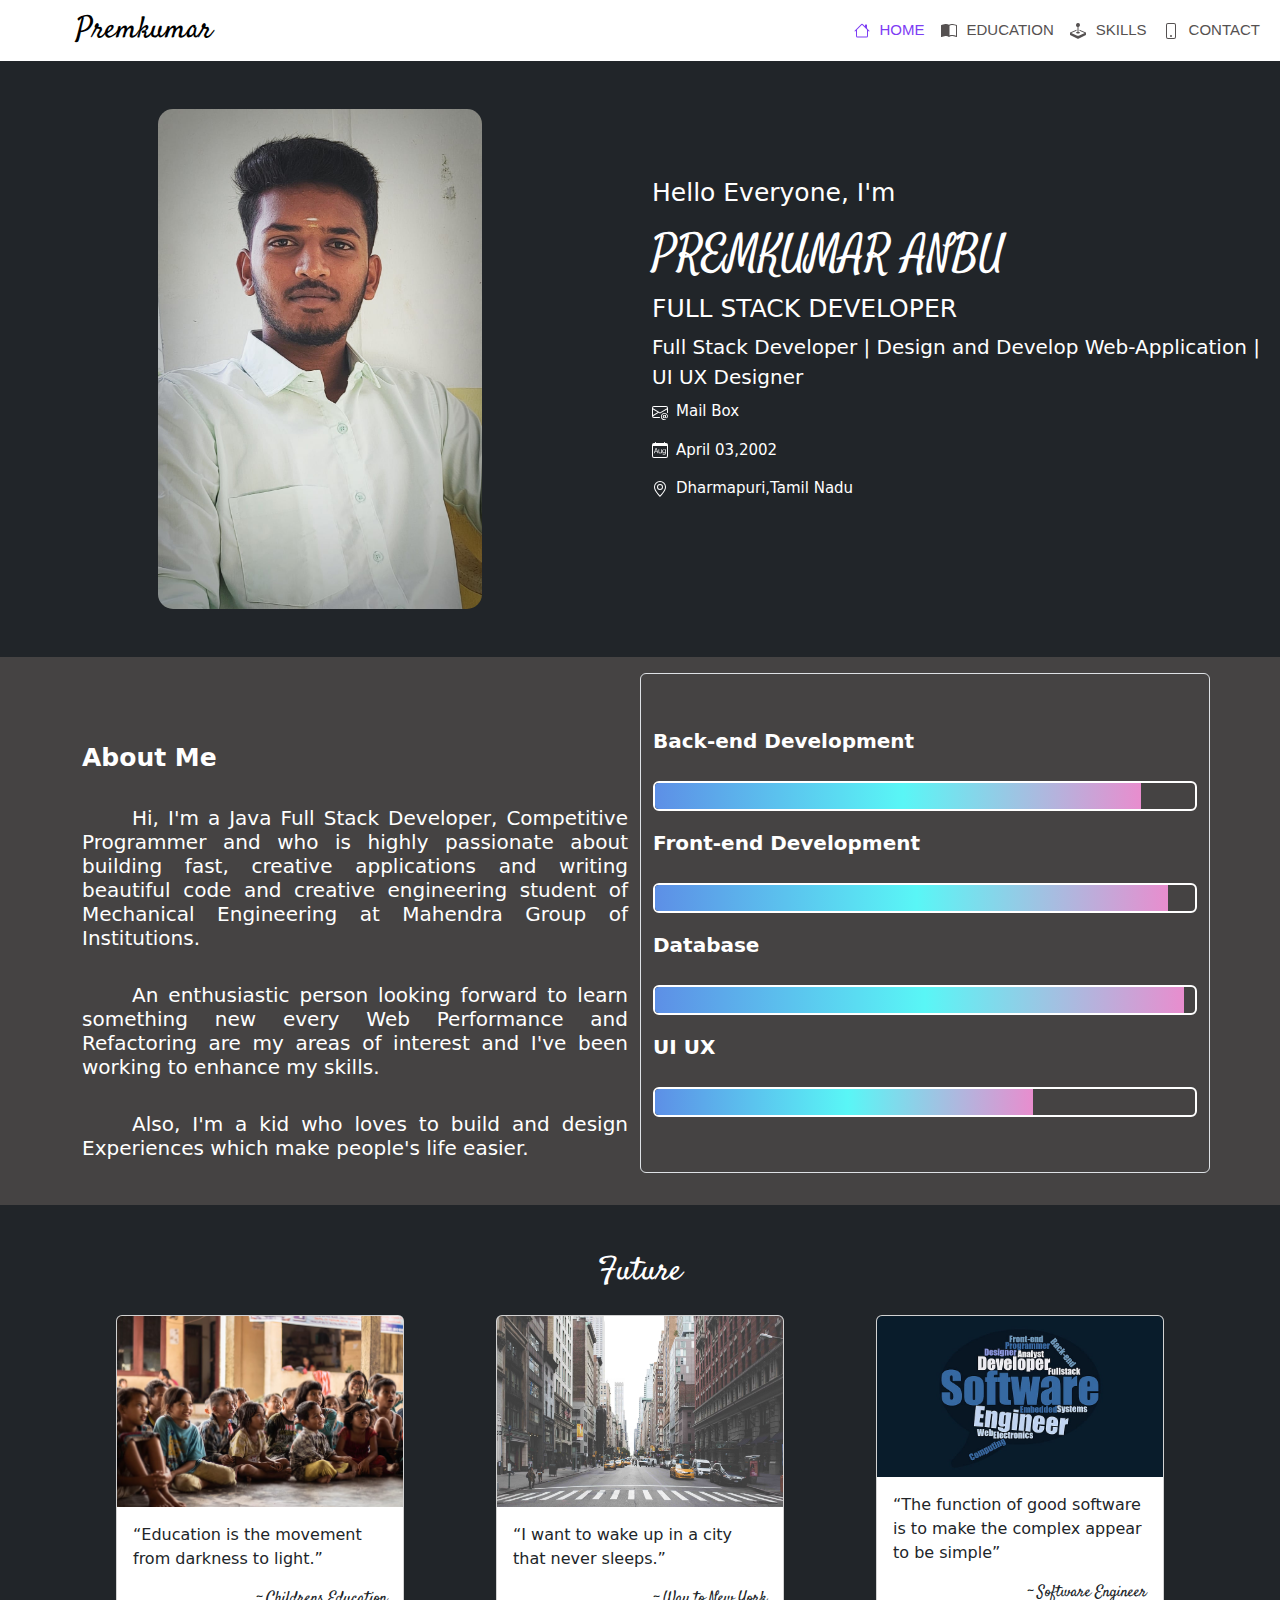
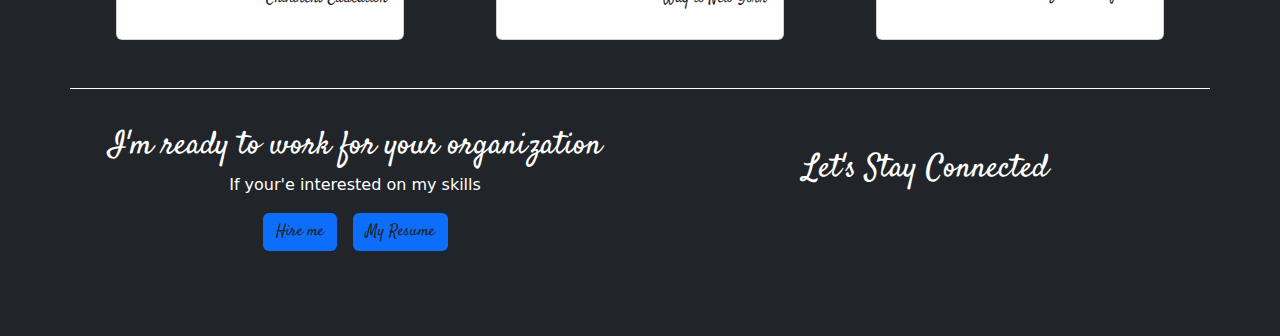
<file: index.html>
<!DOCTYPE html>
<html lang="en">

<head>
    <meta charset="UTF-8">
    <meta name="viewport" content="width=device-width, initial-scale=1.0">
    <title>PREM HOME</title>

    <!-- BOOTSTRAP CSS -->
    <link rel="stylesheet" href="./CSS/bootstrap.min.css">

    <!-- CUSTOM CSS FILE -->
    <link rel="stylesheet" href="./CSS/main.css">
    <!-- FONT AWESOME CDN -->
    <link rel="stylesheet" href="https://cdnjs.cloudflare.com/ajax/libs/font-awesome/6.4.2/css/all.min.css" integrity="sha512-z3gLpd7yknf1YoNbCzqRKc4qyor8gaKU1qmn+CShxbuBusANI9QpRohGBreCFkKxLhei6S9CQXFEbbKuqLg0DA==" crossorigin="anonymous" referrerpolicy="no-referrer"
    />
</head>

<body class="bg-dark">
    <header class="header">
        <div class="main-menu">
            <nav class="navbar navbar-expand-lg">
                <div class="container-fluid">
                    <a class="navbar-brand" href="#" id="logo-name">Premkumar</a>
                    <button class="navbar-toggler collapsed d-flex d-lg-none flex-column justify-content-around" type="button" data-bs-toggle="collapse" data-bs-target="#navbarNav" aria-controls="navbarNav" aria-expanded="false" aria-label="Toggle navigation">
                <span class="toggler-icon top-bar"></span>
                <span class="toggler-icon middle-bar"></span>
                <span class="toggler-icon bottom-bar"></span>
              </button>
                    <div class="collapse navbar-collapse" id="navbarNav">
                        <ul class="navbar-nav">
                            <li class="nav-item" id="nav-active">
                                <a class="nav-link" href="#"><svg xmlns="http://www.w3.org/2000/svg" width="16" height="17" fill="currentColor" class="bi bi-house" viewBox="0 0 16 16">
                                    <path d="M8.707 1.5a1 1 0 0 0-1.414 0L.646 8.146a.5.5 0 0 0 .708.708L2 8.207V13.5A1.5 1.5 0 0 0 3.5 15h9a1.5 1.5 0 0 0 1.5-1.5V8.207l.646.647a.5.5 0 0 0 .708-.708L13 5.793V2.5a.5.5 0 0 0-.5-.5h-1a.5.5 0 0 0-.5.5v1.293L8.707 1.5ZM13 7.207V13.5a.5.5 0 0 1-.5.5h-9a.5.5 0 0 1-.5-.5V7.207l5-5 5 5Z"/>
                                  </svg> HOME</a>
                            </li>

                            <li class="nav-item ">
                                <a class="nav-link " href="./education.html"><svg xmlns="http://www.w3.org/2000/svg" width="16" height="16" fill="currentColor" class="bi bi-book-half" viewBox="0 0 16 16">
                                    <path d="M8.5 2.687c.654-.689 1.782-.886 3.112-.752 1.234.124 2.503.523 3.388.893v9.923c-.918-.35-2.107-.692-3.287-.81-1.094-.111-2.278-.039-3.213.492V2.687zM8 1.783C7.015.936 5.587.81 4.287.94c-1.514.153-3.042.672-3.994 1.105A.5.5 0 0 0 0 2.5v11a.5.5 0 0 0 .707.455c.882-.4 2.303-.881 3.68-1.02 1.409-.142 2.59.087 3.223.877a.5.5 0 0 0 .78 0c.633-.79 1.814-1.019 3.222-.877 1.378.139 2.8.62 3.681 1.02A.5.5 0 0 0 16 13.5v-11a.5.5 0 0 0-.293-.455c-.952-.433-2.48-.952-3.994-1.105C10.413.809 8.985.936 8 1.783z"/>
                                  </svg>EDUCATION</a>
                            </li>
                            <li class="nav-item ">
                                <a class="nav-link " href="./project.html"><svg xmlns="http://www.w3.org/2000/svg" width="16" height="16" fill="currentColor" class="bi bi-joystick" viewBox="0 0 16 16">
                                    <path d="M10 2a2 2 0 0 1-1.5 1.937v5.087c.863.083 1.5.377 1.5.726 0 .414-.895.75-2 .75s-2-.336-2-.75c0-.35.637-.643 1.5-.726V3.937A2 2 0 1 1 10 2z"/>
                                    <path d="M0 9.665v1.717a1 1 0 0 0 .553.894l6.553 3.277a2 2 0 0 0 1.788 0l6.553-3.277a1 1 0 0 0 .553-.894V9.665c0-.1-.06-.19-.152-.23L9.5 6.715v.993l5.227 2.178a.125.125 0 0 1 .001.23l-5.94 2.546a2 2 0 0 1-1.576 0l-5.94-2.546a.125.125 0 0 1 .001-.23L6.5 7.708l-.013-.988L.152 9.435a.25.25 0 0 0-.152.23z"/>
                                  </svg>SKILLS</a>
                            </li>
                            <li class="nav-item ">
                                <a class="nav-link " href="./contact.html"><svg xmlns="http://www.w3.org/2000/svg" width="16" height="16" fill="currentColor" class="bi bi-phone" viewBox="0 0 16 16">
                                    <path d="M11 1a1 1 0 0 1 1 1v12a1 1 0 0 1-1 1H5a1 1 0 0 1-1-1V2a1 1 0 0 1 1-1h6zM5 0a2 2 0 0 0-2 2v12a2 2 0 0 0 2 2h6a2 2 0 0 0 2-2V2a2 2 0 0 0-2-2H5z"/>
                                    <path d="M8 14a1 1 0 1 0 0-2 1 1 0 0 0 0 2z"/>
                                  </svg>CONTACT</a>
                            </li>
                        </ul>
                    </div>
                </div>
            </nav>
        </div>
    </header>
    <!-- ================HEADER AREA ENDS ====================== -->

    <!-- ================MAIN AREA STARTS ====================== -->

    <div class="container-fluid  text-center my-5">
        <div class="row">
            <div class="col col-lg-6 col-md-6 col-sm-12 col-12">
                <article id="main-col-1">
                    <aside id="main-col-id-1"><img src="./IMAGES/premkumar photo.jpg" alt="" class="img-fluid" style="height: 500px;"></aside>
                </article>
            </div>
            <div class="col col-lg-6 col-md-6 col-sm-12 col-12 text-white" id="main-content-area">
                <article id="main-col-2" class="d-flex flex-column my-5">
                    <h1 id="main-2-h1">Hello Everyone, I'm</h1>
                    <h2 id="main-2-h2" class="my-4">PREMKUMAR ANBU</h2>
                    <h1>FULL STACK DEVELOPER</h1>
                    <h2>Full Stack Developer | Design and Develop Web-Application | <br>UI UX Designer</h2>
                    <a href="mailto:premkumaranbua@gmail.com">
                        <p class="d-flex gap-2 text-white"><svg xmlns="http://www.w3.org/2000/svg" width="16" height="16" fill="currentColor" class="bi bi-envelope-at" viewBox="0 0 16 16">
                                <path d="M2 2a2 2 0 0 0-2 2v8.01A2 2 0 0 0 2 14h5.5a.5.5 0 0 0 0-1H2a1 1 0 0 1-.966-.741l5.64-3.471L8 9.583l7-4.2V8.5a.5.5 0 0 0 1 0V4a2 2 0 0 0-2-2H2Zm3.708 6.208L1 11.105V5.383l4.708 2.825ZM1 4.217V4a1 1 0 0 1 1-1h12a1 1 0 0 1 1 1v.217l-7 4.2-7-4.2Z"/>
                                <path d="M14.247 14.269c1.01 0 1.587-.857 1.587-2.025v-.21C15.834 10.43 14.64 9 12.52 9h-.035C10.42 9 9 10.36 9 12.432v.214C9 14.82 10.438 16 12.358 16h.044c.594 0 1.018-.074 1.237-.175v-.73c-.245.11-.673.18-1.18.18h-.044c-1.334 0-2.571-.788-2.571-2.655v-.157c0-1.657 1.058-2.724 2.64-2.724h.04c1.535 0 2.484 1.05 2.484 2.326v.118c0 .975-.324 1.39-.639 1.39-.232 0-.41-.148-.41-.42v-2.19h-.906v.569h-.03c-.084-.298-.368-.63-.954-.63-.778 0-1.259.555-1.259 1.4v.528c0 .892.49 1.434 1.26 1.434.471 0 .896-.227 1.014-.643h.043c.118.42.617.648 1.12.648Zm-2.453-1.588v-.227c0-.546.227-.791.573-.791.297 0 .572.192.572.708v.367c0 .573-.253.744-.564.744-.354 0-.581-.215-.581-.8Z"/>
                              </svg>Mail Box</p>
                    </a>
                    <a href="https://calendar.google.com/calendar/u/0/r/day/2001/8/13">
                        <p class="d-flex gap-2 text-white"><svg xmlns="http://www.w3.org/2000/svg" width="16" height="16" fill="currentColor" class="bi bi-calendar-month" viewBox="0 0 16 16">
                                <path d="M2.56 11.332 3.1 9.73h1.984l.54 1.602h.718L4.444 6h-.696L1.85 11.332h.71zm1.544-4.527L4.9 9.18H3.284l.8-2.375h.02zm5.746.422h-.676V9.77c0 .652-.414 1.023-1.004 1.023-.539 0-.98-.246-.98-1.012V7.227h-.676v2.746c0 .941.606 1.425 1.453 1.425.656 0 1.043-.28 1.188-.605h.027v.539h.668V7.227zm2.258 5.046c-.563 0-.91-.304-.985-.636h-.687c.094.683.625 1.199 1.668 1.199.93 0 1.746-.527 1.746-1.578V7.227h-.649v.578h-.019c-.191-.348-.637-.64-1.195-.64-.965 0-1.64.679-1.64 1.886v.34c0 1.23.683 1.902 1.64 1.902.558 0 1.008-.293 1.172-.648h.02v.605c0 .645-.423 1.023-1.071 1.023zm.008-4.53c.648 0 1.062.527 1.062 1.359v.253c0 .848-.39 1.364-1.062 1.364-.692 0-1.098-.512-1.098-1.364v-.253c0-.868.406-1.36 1.098-1.36z"/>
                                <path d="M3.5 0a.5.5 0 0 1 .5.5V1h8V.5a.5.5 0 0 1 1 0V1h1a2 2 0 0 1 2 2v11a2 2 0 0 1-2 2H2a2 2 0 0 1-2-2V3a2 2 0 0 1 2-2h1V.5a.5.5 0 0 1 .5-.5zM1 4v10a1 1 0 0 0 1 1h12a1 1 0 0 0 1-1V4H1z"/>
                              </svg>April 03,2002</p>
                    </a>
                    <a href="https://goo.gl/maps/e4ewimur9RHMT8Gq7">
                        <p class="d-flex gap-2 text-white"><svg xmlns="http://www.w3.org/2000/svg" width="16" height="16" fill="currentColor" class="bi bi-geo-alt" viewBox="0 0 16 16">
                                <path d="M12.166 8.94c-.524 1.062-1.234 2.12-1.96 3.07A31.493 31.493 0 0 1 8 14.58a31.481 31.481 0 0 1-2.206-2.57c-.726-.95-1.436-2.008-1.96-3.07C3.304 7.867 3 6.862 3 6a5 5 0 0 1 10 0c0 .862-.305 1.867-.834 2.94zM8 16s6-5.686 6-10A6 6 0 0 0 2 6c0 4.314 6 10 6 10z"/>
                                <path d="M8 8a2 2 0 1 1 0-4 2 2 0 0 1 0 4zm0 1a3 3 0 1 0 0-6 3 3 0 0 0 0 6z"/>
                              </svg>Dharmapuri,Tamil Nadu</p>
                    </a>
                    <div class="social-icons-main">
                        <a href="https://github.com/PremAnbu"><i class="fa-brands fa-github fa-2xl"></i></a>
                        <a href="https://www.linkedin.com/in/premkumar-anbu-234aa6235"><i class="fa-brands fa-linkedin fa-2xl"></i></a>
                        <a href="https://x.com/PremkumarAsp?t=5rUK52GHJFo3C4DAOW1ALA&s=09"><i class="fa-brands fa-x-twitter fa-2xl"></i></a>
                    </div>
                </article>
            </div>
        </div>
    </div>
    <!-- ================MAIN AREA ENDS ====================== -->

    <!-- ================ABOUT AREA ENDS ====================== -->
    <section class="about" id="about">
        <div class="container">
            <div class="row">
                <div class="col-lg-6 col-md-12 mt-5" id="aboutme">
                    <h1>About Me</h1>
                    <h1> Hi, I'm a Java Full Stack Developer, Competitive Programmer and who is highly passionate about building fast, creative applications and writing beautiful code and creative engineering student of Mechanical Engineering at Mahendra Group
                        of Institutions.</h1>
                    <h1>An enthusiastic person looking forward to learn something new every Web Performance and Refactoring are my areas of interest and I've been working to enhance my skills. </h1>

                    <h1> Also, I'm a kid who loves to build and design Experiences which make people's life easier.</h1>
                </div>
                <div class="col-lg-6 col-md-12 border rounded my-3" id="aboutskills">
                    <h1 class="d-flex gap-3 align-items-center">Back-end Development <i class="fa-solid fa-backward fa-2xl" style="color: #ffffff;"></i></h1>
                    <div class="progress" role="progressbar" aria-label="Danger example" aria-valuenow="100" aria-valuemin="0" aria-valuemax="100">
                        <div class="progress-bar" style="width: 90%">
                        </div>
                    </div>
                    <h1 class="d-flex gap-3 align-items-center">Front-end Development<i class="fa-solid fa-forward fa-2xl" style="color: #ffffff;"></i></h1>
                    <div class="progress" role="progressbar" aria-label="Basic example" aria-valuenow="100" aria-valuemin="0" aria-valuemax="100">
                        <div class="progress-bar" style="width: 95%"></div>
                    </div>
                    <h1 class="d-flex gap-3 align-items-center">Database<i class="fa-solid fa-database fa-2xl" style="color: #ffffff;"></i></h1>
                    <div class="progress" role="progressbar" aria-label="Basic example" aria-valuenow="100" aria-valuemin="0" aria-valuemax="100">
                        <div class="progress-bar" style="width: 98%"></div>
                    </div>

                    <h1 class="d-flex gap-3 align-items-center">UI UX<i class="fa-solid fa-laptop fa-2xl" style="color: #ffffff;"></i></h1>
                    <div class="progress" role="progressbar" aria-label="Basic example" aria-valuenow="100" aria-valuemin="0" aria-valuemax="100">
                        <div class="progress-bar" style="width: 70%"></div>
                    </div>
                </div>
    </section>
    <!-- ================ABOUT AREA ENDS ====================== -->

    <!-- ================FUTURE AREA ENDS ====================== -->

    <section class="future" id="future">
        <div class="container my-5" id="future-container">
            <h2 class="text-white text-center">Future </h2>
            <div class="row">
                <div class="col">
                    <div class="card mt-3" style="width: 18rem;" id="index-card">
                        <img src="./IMAGES/CHILD-EDUCATION" class="card-img-top" alt="...">
                        <div class="card-body">
                            <p class="card-text">“Education is the movement from darkness to light.”</p>
                            <p class="text-end">~ Childrens Education</p>
                        </div>
                    </div>
                </div>
                <div class="col">
                    <div class="card mt-3" style="width: 18rem;" id="index-card">
                        <img src="./IMAGES/NEW YORK" class="card-img-top" alt="...">
                        <div class="card-body">
                            <p class="card-text">“I want to wake up in a city that never sleeps.”
                            </p>
                            <p class="text-end">~ Way to New York</p>
                        </div>
                    </div>
                </div>
                <div class="col">
                    <div class="card mt-3" style="width: 18rem;" id="index-card">
                        <img src="./IMAGES/software-dev.jpg" class="card-img-top" alt="software">
                        <div class="card-body">
                            <p class="card-text">“The function of good software is to make the complex appear to be simple”</p>
                            <p class="text-end">~ Software Engineer</p>
                        </div>
                    </div>
                </div>
            </div>
        </div>
    </section>

    <!-- ================FUTURE AREA ENDS ====================== -->
    <!-- ================FOOTER AREA STARTS====================== -->

    <section class="footer mb-5">
        <div class="container" id="foot-container">
            <div class="row text-white">
                <div class="col col-md-6 col-12 d-flex flex-column" id="foot-left">
                    <h2 class="text-center">I'm ready to work for your organization</h2>
                    <p>If your'e interested on my skills</p>
                    <div class="d-flex gap-3">
                        <a href="mailto:premkumaranbua@gmail.com"><button class="btn bg-primary">Hire me</button></a>
                        <a href="https://drive.google.com/file/d/1pVG8O6Xn8Z6t0OWh2MEuniM9MbLmxqss/view?usp=drivesdk"><button class="btn bg-primary">My Resume</button></a>
                    </div>

                </div>
                <div class="col col-md-6 col-12 d-flex flex-column" id="foot-right">
                    <h2>Let's Stay Connected</h2>
                    <div class="mt-3">
                        <ul class="d-flex gap-4">
                            <a href="https://www.instagram.com/p_r_e_m__anbu?igsh=MWthNGU4ZXRzejR1bQ==">
                                <li><i class="fa-brands fa-instagram fa-2xl"></i></li>
                            </a>
                            <a href="https://wa.me/9361002405">
                                <li><i class="fa-brands fa-whatsapp fa-2xl"></i></li>
                            </a>
                            <a href="https://x.com/PremkumarAsp?t=5rUK52GHJFo3C4DAOW1ALA&s=09">
                                <li><i class="fa-brands fa-x-twitter fa-2xl"></i></li>
                            </a>
                            <a href="https://www.snapchat.com/add/prem_k8921?share_id=pTRXmMYCF80&locale=en-US">
                                <li><i class="fa-brands fa-snapchat fa-2xl"></i></li>
                            </a>
                            <a href="https://www.facebook.com/asp.prem.146?mibextid=kFxxJD">
                                <li><i class="fa-brands fa-facebook fa-2xl"></i></li>
                            </a>
                        </ul>
                    </div>
                </div>
            </div>
        </div>
    </section>


    <!-- ================FOOTER AREA ENDS====================== -->


    <!-- BOOTSTRAP JQUERY FILE -->
    <script src="./JS/jquery.3.7.0.js "></script>

    <!-- BOOTSTRAP JS FILE -->
    <script src="./JS/bootstrap.min.js "></script>


</body>

</html>
</file>
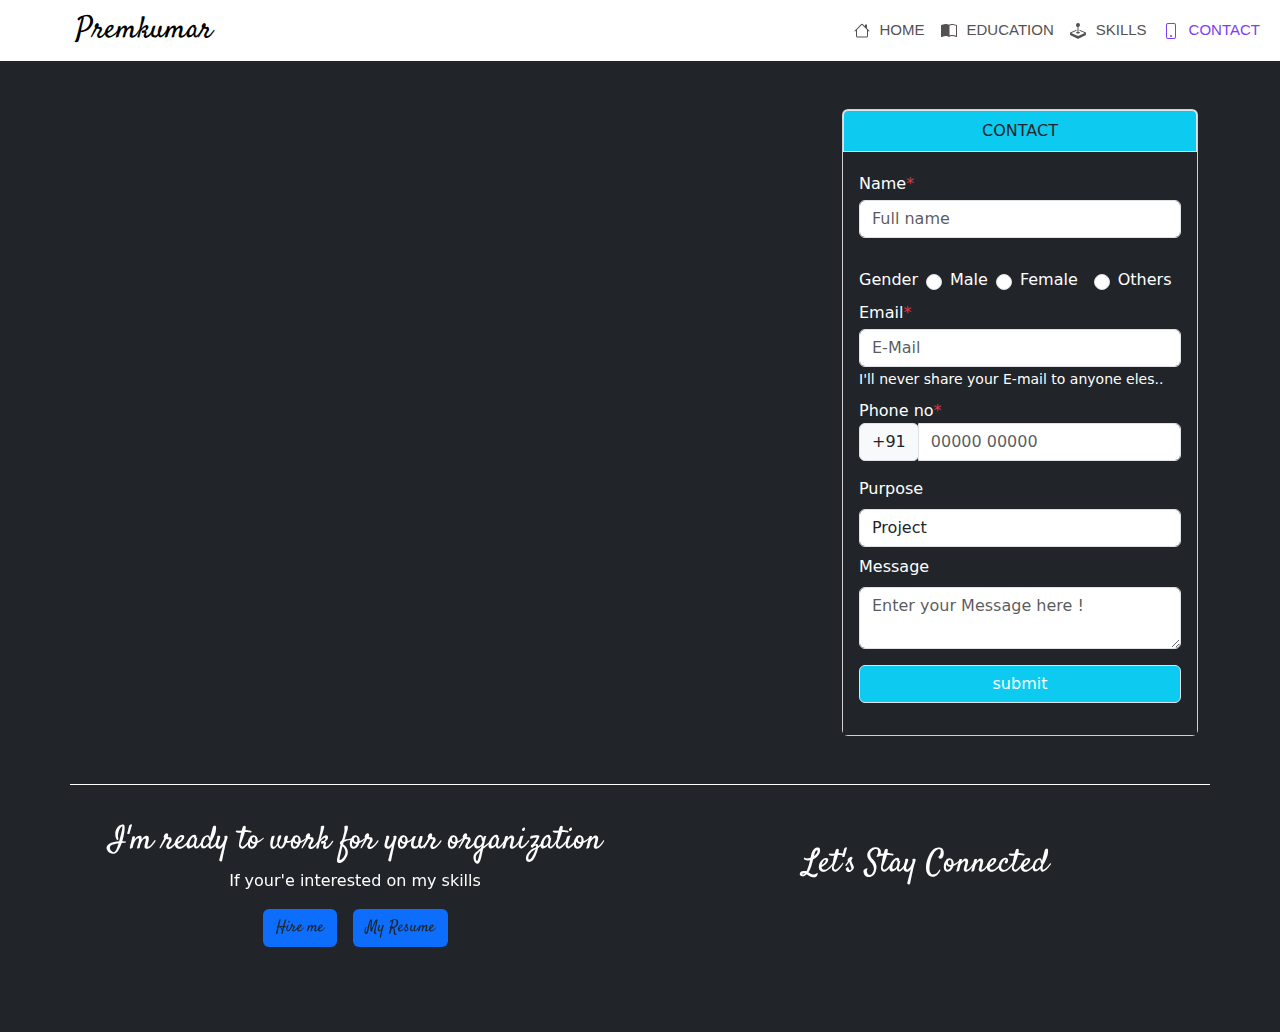
<file: contact.html>
<!DOCTYPE html>
<html lang="en">

<head>
    <meta charset="UTF-8">
    <meta name="viewport" content="width=device-width, initial-scale=1.0">
    <title>PREMKUMAR CONTACT</title>
    <!-- BOOTSTRAP CSS FILE  -->
    <link rel="stylesheet" href="./CSS/bootstrap.min.css">

    <!-- CUSTOM CSS FILE -->
    <link rel="stylesheet" href="./CSS/main.css">

    <!-- FONT AWESOME CDN -->
    <link rel="stylesheet" href="https://cdnjs.cloudflare.com/ajax/libs/font-awesome/6.4.2/css/all.min.css" integrity="sha512-z3gLpd7yknf1YoNbCzqRKc4qyor8gaKU1qmn+CShxbuBusANI9QpRohGBreCFkKxLhei6S9CQXFEbbKuqLg0DA==" crossorigin="anonymous" referrerpolicy="no-referrer"
    />
</head>

<body class="bg-dark">
    <header class="header">
        <div class="main-menu">
            <nav class="navbar navbar-expand-lg">
                <div class="container-fluid">
                    <a class="navbar-brand" href="#" id="logo-name">Premkumar</a>
                    <button class="navbar-toggler collapsed d-flex d-lg-none flex-column justify-content-around" type="button" data-bs-toggle="collapse" data-bs-target="#navbarNav" aria-controls="navbarNav" aria-expanded="false" aria-label="Toggle navigation">
                        <span class="toggler-icon top-bar"></span>
                        <span class="toggler-icon middle-bar"></span>
                        <span class="toggler-icon bottom-bar"></span>
              </button>
                    <div class="collapse navbar-collapse" id="navbarNav">
                        <ul class="navbar-nav">
                            <li class="nav-item">
                                <a class="nav-link" href="./index.html"><svg xmlns="http://www.w3.org/2000/svg" width="16" height="17" fill="currentColor" class="bi bi-house" viewBox="0 0 16 16">
                                    <path d="M8.707 1.5a1 1 0 0 0-1.414 0L.646 8.146a.5.5 0 0 0 .708.708L2 8.207V13.5A1.5 1.5 0 0 0 3.5 15h9a1.5 1.5 0 0 0 1.5-1.5V8.207l.646.647a.5.5 0 0 0 .708-.708L13 5.793V2.5a.5.5 0 0 0-.5-.5h-1a.5.5 0 0 0-.5.5v1.293L8.707 1.5ZM13 7.207V13.5a.5.5 0 0 1-.5.5h-9a.5.5 0 0 1-.5-.5V7.207l5-5 5 5Z"/>
                                  </svg> HOME</a>
                            </li>

                            <li class="nav-item ">
                                <a class="nav-link " href="./education.html"><svg xmlns="http://www.w3.org/2000/svg" width="16" height="16" fill="currentColor" class="bi bi-book-half" viewBox="0 0 16 16">
                                    <path d="M8.5 2.687c.654-.689 1.782-.886 3.112-.752 1.234.124 2.503.523 3.388.893v9.923c-.918-.35-2.107-.692-3.287-.81-1.094-.111-2.278-.039-3.213.492V2.687zM8 1.783C7.015.936 5.587.81 4.287.94c-1.514.153-3.042.672-3.994 1.105A.5.5 0 0 0 0 2.5v11a.5.5 0 0 0 .707.455c.882-.4 2.303-.881 3.68-1.02 1.409-.142 2.59.087 3.223.877a.5.5 0 0 0 .78 0c.633-.79 1.814-1.019 3.222-.877 1.378.139 2.8.62 3.681 1.02A.5.5 0 0 0 16 13.5v-11a.5.5 0 0 0-.293-.455c-.952-.433-2.48-.952-3.994-1.105C10.413.809 8.985.936 8 1.783z"/>
                                  </svg>
                                  EDUCATION</a>
                            </li>
                            <li class="nav-item ">
                                <a class="nav-link " href="./project.html"><svg xmlns="http://www.w3.org/2000/svg" width="16" height="16" fill="currentColor" class="bi bi-joystick" viewBox="0 0 16 16">
                                    <path d="M10 2a2 2 0 0 1-1.5 1.937v5.087c.863.083 1.5.377 1.5.726 0 .414-.895.75-2 .75s-2-.336-2-.75c0-.35.637-.643 1.5-.726V3.937A2 2 0 1 1 10 2z"/>
                                    <path d="M0 9.665v1.717a1 1 0 0 0 .553.894l6.553 3.277a2 2 0 0 0 1.788 0l6.553-3.277a1 1 0 0 0 .553-.894V9.665c0-.1-.06-.19-.152-.23L9.5 6.715v.993l5.227 2.178a.125.125 0 0 1 .001.23l-5.94 2.546a2 2 0 0 1-1.576 0l-5.94-2.546a.125.125 0 0 1 .001-.23L6.5 7.708l-.013-.988L.152 9.435a.25.25 0 0 0-.152.23z"/>
                                  </svg>SKILLS</a>
                            </li>
                            <li class="nav-item" id="nav-active">
                                <a class="nav-link" href="./contact.html"><svg xmlns="http://www.w3.org/2000/svg" width="16" height="16" fill="currentColor" class="bi bi-phone" viewBox="0 0 16 16">
                                    <path d="M11 1a1 1 0 0 1 1 1v12a1 1 0 0 1-1 1H5a1 1 0 0 1-1-1V2a1 1 0 0 1 1-1h6zM5 0a2 2 0 0 0-2 2v12a2 2 0 0 0 2 2h6a2 2 0 0 0 2-2V2a2 2 0 0 0-2-2H5z"/>
                                    <path d="M8 14a1 1 0 1 0 0-2 1 1 0 0 0 0 2z"/>
                                  </svg>CONTACT</a>
                            </li>
                        </ul>
                    </div>
                </div>
            </nav>
        </div>
    </header>
    <!-- ================HEADER AREA ENDS ====================== -->

    <div class="container my-5 bg-dark">
        <div class="row">
            <div class="col-sm-8 col-12 mt-4">
                <iframe class="gmap_iframe" frameborder="0" scrolling="no" marginheight="0" marginwidth="0" src="https://maps.google.com/maps?width=600&amp;height=400&amp;hl=en&amp;q=Dharmapuri,sillarahalli&amp;t=&amp;z=14&amp;ie=UTF8&amp;iwloc=B&amp;output=embed"
                    height="560px" width="100%"></iframe>
                    
            </div>
            <div class="col-sm-4 col-12 my-5 my-sm-0">
                <div class="card">
                    <div class="card-header text-center bg-info border">CONTACT</div>
                    <div class="card-body bg-dark">
                        <div>
                            <form action="" class="bg-dark text-white">
                                <!-- name -->
                                <div class="form-group mt-1">
                                    <label for="name">Name<span class="text-danger">*</span></label>
                                    <input type="text" id="name" class="form-control mt-1 rounded" placeholder="Full name" style="width: 100%;" required/>
                                </div>
                                <!-- gender -->
                                <div class="mt-4 d-flex gap-2 rounded bg-dark text-white align-items-center" style="height: 35px;"><label for="gender">Gender</label>
                                    <!-- male -->
                                    <input type="radio" value="male" id="gender" name="gender" class="form-check-input" required>

                                    <label for="gender_male" class="form-check-label">Male</label>
                                    <!-- female -->
                                    <input type="radio" value="female" id="gender" name="gender" class="form-check-input" required>
                                    <label for="gender_female" class="form-check-label">Female</label>

                                    <label for=""></label>
                                    <input type="radio" value="others" id="gender" name="gender" class="form-check-input" required value="others"><label for="gender_others" class="form-check-label">Others</label></div>

                                <!-- mail -->
                                <div class="form-group mt-1">
                                    <label for="email">Email<span class="text-danger">*</span></label>
                                    <input type="email" class="form-control mt-1" id="email" name="email" placeholder="E-Mail" aria-describedby="email-help" style="width: 100%;" required>
                                    <small id="email-help">I'll never share your E-mail to anyone eles..</small>
                                </div>
                                <!-- phone no -->
                                <div class="form-group mt-2"><label for="mobile">Phone no<span class="text-danger">*</span></label>
                                    <div class="input-group mb-3">
                                        <div class="input-group-prepend">
                                            <span class="input-group-text" id="basic-addon1">+91</span>
                                        </div>
                                        <input type="number" class="form-control" placeholder="00000 00000" aria-label="Username" aria-describedby="basic-addon1" id="mobile">
                                    </div>
                                </div>
                                <!-- Source -->
                                <div class="form-group mt-2"><label for="source">Purpose</label>
                                    <select name="source" id="source" class="form-control mt-2" style="width: 100%;" id="source">
                            <option value="project">Project</option>
                            <option value="studies">Help in Studies</option>
                            <option value="not-displayed">Not listed</option>
                        </select>
                                </div>

                                <!-- Text area -->
                                <div class="form-group mt-2" style="width: 100%;">
                                    <label for="message">Message </label>
                                    <textarea name="message" id="message" cols="3" placeholder="Enter your Message here !" class="form-control mt-2"></textarea>
                                </div>
                                <!-- button -->
                                <div class="form-group my-3">
                                    <div class="d-grid gap-2" style="width: 100%;">
                                        <button class="btn btn-primary bg-info border" type="submit" value="submit">submit</button>
                                    </div>
                                </div>
                            </form>
                        </div>
                    </div>
                </div>
            </div>

        </div>
    </div>
    </div>
    <!-- ================FOOTER AREA STARTS====================== -->

    <section class="footer mb-5">
        <div class="container" id="foot-container">
            <div class="row text-white">
                <div class="col col-md-6 col-12 d-flex flex-column" id="foot-left">
                    <h2 class="text-center">I'm ready to work for your organization</h2>
                    <p>If your'e interested on my skills</p>
                    <div class="d-flex gap-3">
                        <a href="mailto:vidhyasagar2k01@gmail.com"><button class="btn bg-primary">Hire me</button></a>
                        <a href="https://drive.google.com/file/d/1pVG8O6Xn8Z6t0OWh2MEuniM9MbLmxqss/view?usp=drivesdk"><button class="btn bg-primary">My Resume</button></a>
                    </div>

                </div>
                <div class="col col-md-6 col-12 d-flex flex-column" id="foot-right">
                    <h2>Let's Stay Connected</h2>
                    <div class="mt-3">
                        <ul class="d-flex gap-4">
                            <a href="https://www.instagram.com/p_r_e_m__anbu?igsh=MWthNGU4ZXRzejR1bQ==">
                                <li><i class="fa-brands fa-instagram fa-2xl"></i></li>
                            </a>
                            <a href="https://wa.me/9361002405">
                                <li><i class="fa-brands fa-whatsapp fa-2xl"></i></li>
                            </a>
                            <a href="https://x.com/PremkumarAsp?t=5rUK52GHJFo3C4DAOW1ALA&s=09">
                                <li><i class="fa-brands fa-x-twitter fa-2xl"></i></li>
                            </a>
                            <a href="https://www.snapchat.com/add/prem_k8921?share_id=pTRXmMYCF80&locale=en-US">
                                <li><i class="fa-brands fa-snapchat fa-2xl"></i></li>
                            </a>
                            <a href="https://www.facebook.com/asp.prem.146?mibextid=kFxxJD">
                                <li><i class="fa-brands fa-facebook fa-2xl"></i></li>
                            </a>
                        </ul>
                    </div>
                </div>
            </div>
        </div>
    </section>


    <!-- ================FOOTER AREA ENDS====================== -->
    <!-- BOOTSTRAP JQUERY FILE -->
    <script src="./JS/jquery.3.7.0.js"></script>

    <!-- BOOTSTRAP JS FILE -->
    <script src="./JS/bootstrap.min.js"></script>

</body>

</html>
</file>
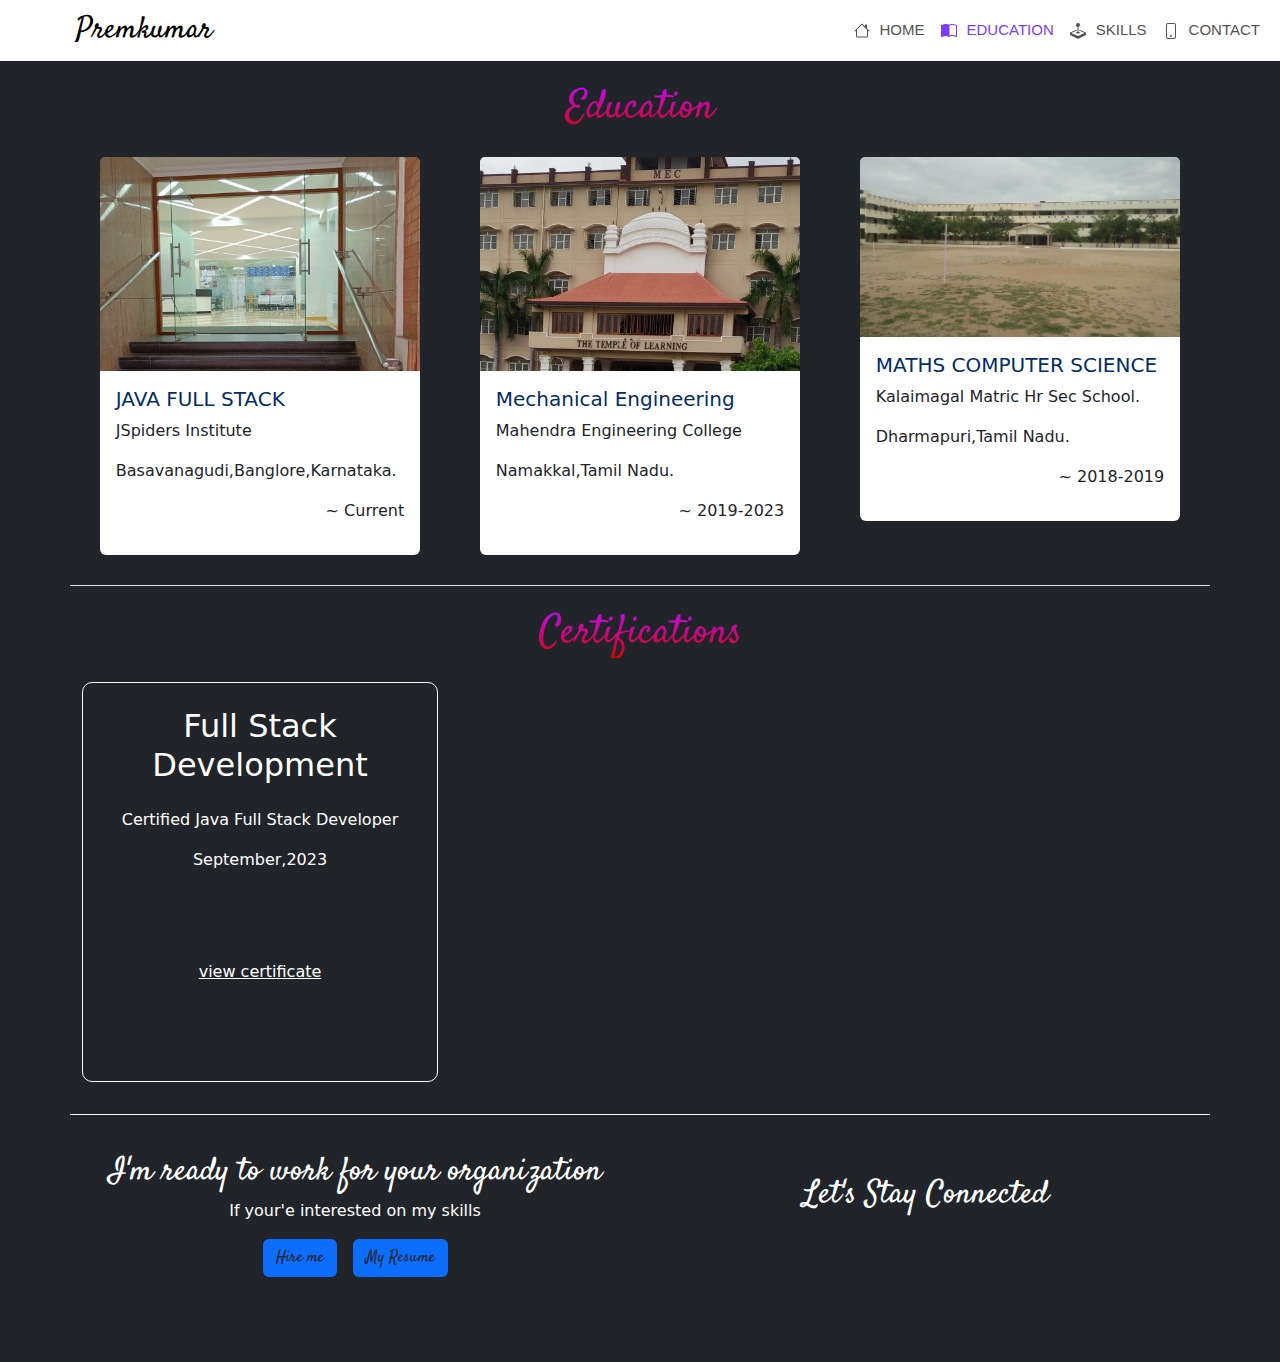
<file: education.html>
<!DOCTYPE html>
<html lang="en">

<head>
    <meta charset="UTF-8">
    <meta name="viewport" content="width=device-width, initial-scale=1.0">
    <title>PREMKUMAR EDUCATION</title>
    <!-- BOOTSTRAP CSS FILE  -->
    <link rel="stylesheet" href="./CSS/bootstrap.min.css">

    <!-- CUSTOM CSS FILE -->
    <link rel="stylesheet" href="./CSS/education.css">

    <!-- FONT AWESOME CDN -->
    <link rel="stylesheet" href="https://cdnjs.cloudflare.com/ajax/libs/font-awesome/6.4.2/css/all.min.css" integrity="sha512-z3gLpd7yknf1YoNbCzqRKc4qyor8gaKU1qmn+CShxbuBusANI9QpRohGBreCFkKxLhei6S9CQXFEbbKuqLg0DA==" crossorigin="anonymous" referrerpolicy="no-referrer"
    />
</head>

<body>


    <body class="bg-dark">
        <header class="header">
            <div class="main-menu">
                <nav class="navbar navbar-expand-lg">
                    <div class="container-fluid">
                        <a class="navbar-brand" href="#" id="logo-name">Premkumar</a>
                        <button class="navbar-toggler collapsed d-flex d-lg-none flex-column justify-content-around" type="button" data-bs-toggle="collapse" data-bs-target="#navbarNav" aria-controls="navbarNav" aria-expanded="false" aria-label="Toggle navigation">
                    <span class="toggler-icon top-bar"></span>
                    <span class="toggler-icon middle-bar"></span>
                    <span class="toggler-icon bottom-bar"></span>
                  </button>
                        <div class="collapse navbar-collapse" id="navbarNav">
                            <ul class="navbar-nav">
                                <li class="nav-item">
                                    <a class="nav-link" href="./index.html"><svg xmlns="http://www.w3.org/2000/svg" width="16" height="17" fill="currentColor" class="bi bi-house" viewBox="0 0 16 16">
                                        <path d="M8.707 1.5a1 1 0 0 0-1.414 0L.646 8.146a.5.5 0 0 0 .708.708L2 8.207V13.5A1.5 1.5 0 0 0 3.5 15h9a1.5 1.5 0 0 0 1.5-1.5V8.207l.646.647a.5.5 0 0 0 .708-.708L13 5.793V2.5a.5.5 0 0 0-.5-.5h-1a.5.5 0 0 0-.5.5v1.293L8.707 1.5ZM13 7.207V13.5a.5.5 0 0 1-.5.5h-9a.5.5 0 0 1-.5-.5V7.207l5-5 5 5Z"/>
                                      </svg> HOME</a>
                                </li>

                                <li class="nav-item" id="nav-active">
                                    <a class="nav-link " href="./education.html"><svg xmlns="http://www.w3.org/2000/svg" width="16" height="16" fill="currentColor" class="bi bi-book-half" viewBox="0 0 16 16">
                                        <path d="M8.5 2.687c.654-.689 1.782-.886 3.112-.752 1.234.124 2.503.523 3.388.893v9.923c-.918-.35-2.107-.692-3.287-.81-1.094-.111-2.278-.039-3.213.492V2.687zM8 1.783C7.015.936 5.587.81 4.287.94c-1.514.153-3.042.672-3.994 1.105A.5.5 0 0 0 0 2.5v11a.5.5 0 0 0 .707.455c.882-.4 2.303-.881 3.68-1.02 1.409-.142 2.59.087 3.223.877a.5.5 0 0 0 .78 0c.633-.79 1.814-1.019 3.222-.877 1.378.139 2.8.62 3.681 1.02A.5.5 0 0 0 16 13.5v-11a.5.5 0 0 0-.293-.455c-.952-.433-2.48-.952-3.994-1.105C10.413.809 8.985.936 8 1.783z"/>
                                      </svg>EDUCATION</a>
                                </li>
                                <li class="nav-item ">
                                    <a class="nav-link " href="./project.html"><svg xmlns="http://www.w3.org/2000/svg" width="16" height="16" fill="currentColor" class="bi bi-joystick" viewBox="0 0 16 16">
                                        <path d="M10 2a2 2 0 0 1-1.5 1.937v5.087c.863.083 1.5.377 1.5.726 0 .414-.895.75-2 .75s-2-.336-2-.75c0-.35.637-.643 1.5-.726V3.937A2 2 0 1 1 10 2z"/>
                                        <path d="M0 9.665v1.717a1 1 0 0 0 .553.894l6.553 3.277a2 2 0 0 0 1.788 0l6.553-3.277a1 1 0 0 0 .553-.894V9.665c0-.1-.06-.19-.152-.23L9.5 6.715v.993l5.227 2.178a.125.125 0 0 1 .001.23l-5.94 2.546a2 2 0 0 1-1.576 0l-5.94-2.546a.125.125 0 0 1 .001-.23L6.5 7.708l-.013-.988L.152 9.435a.25.25 0 0 0-.152.23z"/>
                                      </svg>SKILLS</a>
                                </li>
                                <li class="nav-item ">
                                    <a class="nav-link " href="./contact.html"><svg xmlns="http://www.w3.org/2000/svg" width="16" height="16" fill="currentColor" class="bi bi-phone" viewBox="0 0 16 16">
                                        <path d="M11 1a1 1 0 0 1 1 1v12a1 1 0 0 1-1 1H5a1 1 0 0 1-1-1V2a1 1 0 0 1 1-1h6zM5 0a2 2 0 0 0-2 2v12a2 2 0 0 0 2 2h6a2 2 0 0 0 2-2V2a2 2 0 0 0-2-2H5z"/>
                                        <path d="M8 14a1 1 0 1 0 0-2 1 1 0 0 0 0 2z"/>
                                      </svg>CONTACT</a>
                                </li>
                            </ul>
                        </div>
                    </div>
                </nav>
            </div>
        </header>
        <!-- ================HEADER AREA ENDS ====================== -->
        <!-- ================ACADEMC AREA STARTS ====================== -->

        <section class="academic">
            <div class="container my-4 border-bottom" id="container-1">
                <div class="row">
                    <h1 class="text-center">Education</h1>
                    <div class="col col-12 col-lg-4">
                        <div class="card my-3" style="width: 90%;" id="index-card">
                            <img src="./IMAGES/jspiders.jpg" class="card-img-top" alt="...">
                            <div class="card-body">
                                <h5 class="text-primary-emphasis">JAVA FULL STACK</h5>
                                <p class="card-text">JSpiders Institute </p>
                                <p>Basavanagudi,Banglore,Karnataka.</p>
                                <p class="text-end">~ Current</p>
                            </div>
                        </div>
                    </div>
                    <div class="col col-12 col-lg-4">
                        <div class="card my-3" style="width: 90%;" id="index-card">
                            <img src="./IMAGES/mec.jpg" class="card-img-top" alt="...">
                            <div class="card-body">
                                <h5 class="text-primary-emphasis">Mechanical Engineering</h5>
                                <p class="card-text">Mahendra Engineering College</p>
                                <p>Namakkal,Tamil Nadu.</p>
                                <p class="text-end">~ 2019-2023</p>
                            </div>
                        </div>
                    </div>
                    <div class="col col-12 col-lg-4 mb-5">
                        <div class="card my-3" style="width: 90%;" id="index-card">
                            <img src="./IMAGES/kalaimagal.jpg" class="card-img-top" alt="...">
                            <div class="card-body">
                                <h5 class="text-primary-emphasis">MATHS COMPUTER SCIENCE</h5>
                                <p class="card-text">Kalaimagal Matric Hr Sec School.</p>
                                <p>Dharmapuri,Tamil Nadu.</p>
                                <p class="text-end">~ 2018-2019</p>
                            </div>
                        </div>
                    </div>
                </div>
            </div>
        </section>

        <!-- ================ACADEMIC AREA ENDS ====================== -->
        <!-- ================SKILLS AREA STARTS ====================== -->


        <section class="certificate">
            <div class="container my-4 text-white">
                <h1 class="text-center mb-3">Certifications</h1>
                <div class="row mt-3">
                    <div class="col col-12 col-lg-4">
                        <div class="card-body my-2">
                            <h2 class="card-title text-center my-4">Full Stack Development</h5>
                                <p class="card-text my-3 text-center">Certified Java Full Stack Developer</p>
                                <p class="card-footer text-center">September,2023</p>
                                <div class="c1">
                                    <div class="certificate-icon my-4">
                                        <i class="fa-brands fa-java fa-2xl" style="color: #ffffff;"></i>
                                        <i class="fa-solid fa-code" style="color: #ffffff;"></i><i class="fa-brands fa-js fa-2xl" style="color: #ffffff;"></i></div>
                                </div>
                                <p class="text-center">
                                    <a href="">view certificate</a>
                                </p>
                                <div class=" star "><i class="fa-solid fa-star " style="color: #fff824; "></i>
                                    <i class="fa-solid fa-star " style="color: #fff824; "></i>
                                    <i class="fa-solid fa-star " style="color: #fff824; "></i>
                                    <i class="fa-solid fa-star " style="color: #fff824; "></i>
                                    <i class="fa-solid fa-star-half-stroke " style="color: #fff824; "></i></div>
                        </div>
                    </div>
                    <!-- <div class="col col-12 col-lg-4 ">

                        <div class="card-body    my-2 ">
                            <h2 class="card-title text-center my-4">ICT Certificate</h2>
                            <p class="card-text text-center my-3 ">Certified for completing project successfully in IBM</p>
                            <p class="text-center ">Title: Car resale value prediction using applied data science</p>
                            <div class="c1">
                                <div class="certificate-icon my-4"><i class="fa-solid fa-hand-holding-dollar fa-2xl"></i><i class="fa-solid fa-car fa-2xl" style="color: #ffffff;"></i><i class="fa-solid fa-cloud fa-2xl"></i></div>
                            </div>
                            <p class="text-center">
                                <a href="https://drive.google.com/file/d/1C7SWzEw5LBzObFCIyIeOVd_Xc94ujLoK/view?usp=sharing">view certificate</a>
                            </p>
                            <div class=" star "><i class="fa-solid fa-star " style="color: #fff824; "></i>
                                <i class="fa-solid fa-star " style="color: #fff824; "></i>
                                <i class="fa-solid fa-star " style="color: #fff824; "></i>
                                <i class="fa-solid fa-star " style="color: #fff824; "></i>
                                <i class="fa-solid fa-star-half-stroke " style="color: #fff824; "></i></div>
                        </div>
                    </div>
                    <div class="col col-12 col-lg-4 ">

                        <div class="card-body my-2 ">
                            <h2 class="card-title text-center my-4">Chess</h2>
                            <p class="card-text text-center my-3">Certified in Inter-Zonal Level</p>
                            <p class="text-center">Represented College in State Level Chess Tournament at SRM college-Trichy</p>
                            <div class="c1">
                                <div class="certificate-icon my-4">
                                    <i class="fa-solid fa-chess-knight fa-2xl"></i><i class="fa-solid fa-medal fa-2xl"></i>
                                </div>
                            </div>
                            <p class="text-center">
                                <a href="https://drive.google.com/drive/folders/1lGGwEtloyrl4JL5KVElz0NGWlQuJBldi?usp=sharing">view certificate</a>
                            </p>
                            <div class=" star "><i class="fa-solid fa-star " style="color: #fff824; "></i>
                                <i class="fa-solid fa-star " style="color: #fff824; "></i>
                                <i class="fa-solid fa-star " style="color: #fff824; "></i>
                                <i class="fa-solid fa-star " style="color: #fff824; "></i>
                                <i class="fa-solid fa-star-half-stroke " style="color: #fff824; "></i></div>
                        </div>
                    </div> -->

                </div>
            </div>
        </section>
        <!-- ================SKILLS AREA ENDS ====================== -->
        <!-- ================FOOTER AREA STARTS====================== -->

        <section class="footer mb-5">
            <div class="container" id="foot-container">
                <div class="row text-white">
                    <div class="col col-md-6 col-12 d-flex flex-column" id="foot-left">
                        <h2 class="text-center">I'm ready to work for your organization</h2>
                        <p>If your'e interested on my skills</p>
                        <div class="d-flex gap-3">
                            <a href="mailto:vidhyasagar2k01@gmail.com"><button class="btn bg-primary">Hire me</button></a>
                            <a href="https://drive.google.com/file/d/1pVG8O6Xn8Z6t0OWh2MEuniM9MbLmxqss/view?usp=drivesdk"><button class="btn bg-primary">My Resume</button></a>
                        </div>

                    </div>
                    <div class="col col-md-6 col-12 d-flex flex-column" id="foot-right">
                        <h2>Let's Stay Connected</h2>
                        <div class="mt-3">
                            <ul class="d-flex gap-4">
                                <a href="https://www.instagram.com/p_r_e_m__anbu?igsh=MWthNGU4ZXRzejR1bQ==">
                                    <li><i class="fa-brands fa-instagram fa-2xl"></i></li>
                                </a>
                                <a href="https://wa.me/9361002405">
                                    <li><i class="fa-brands fa-whatsapp fa-2xl"></i></li>
                                </a>
                                <a href="https://x.com/PremkumarAsp?t=5rUK52GHJFo3C4DAOW1ALA&s=09">
                                    <li><i class="fa-brands fa-x-twitter fa-2xl"></i></li>
                                </a>
                                <a href="https://www.snapchat.com/add/prem_k8921?share_id=pTRXmMYCF80&locale=en-US">
                                    <li><i class="fa-brands fa-snapchat fa-2xl"></i></li>
                                </a>
                                <a href="https://www.facebook.com/asp.prem.146?mibextid=kFxxJD">
                                    <li><i class="fa-brands fa-facebook fa-2xl"></i></li>
                                </a>
                            </ul>
                        </div>
                    </div>
                </div>
            </div>
        </section>


        <!-- ================FOOTER AREA ENDS====================== -->



        <!-- BOOTSTRAP JQUERY FILE -->
        <script src="./JS/jquery.3.7.0.js "></script>

        <!-- BOOTSTRAP JS FILE -->
        <script src="./JS/bootstrap.min.js "></script>
    </body>

</html>
</file>
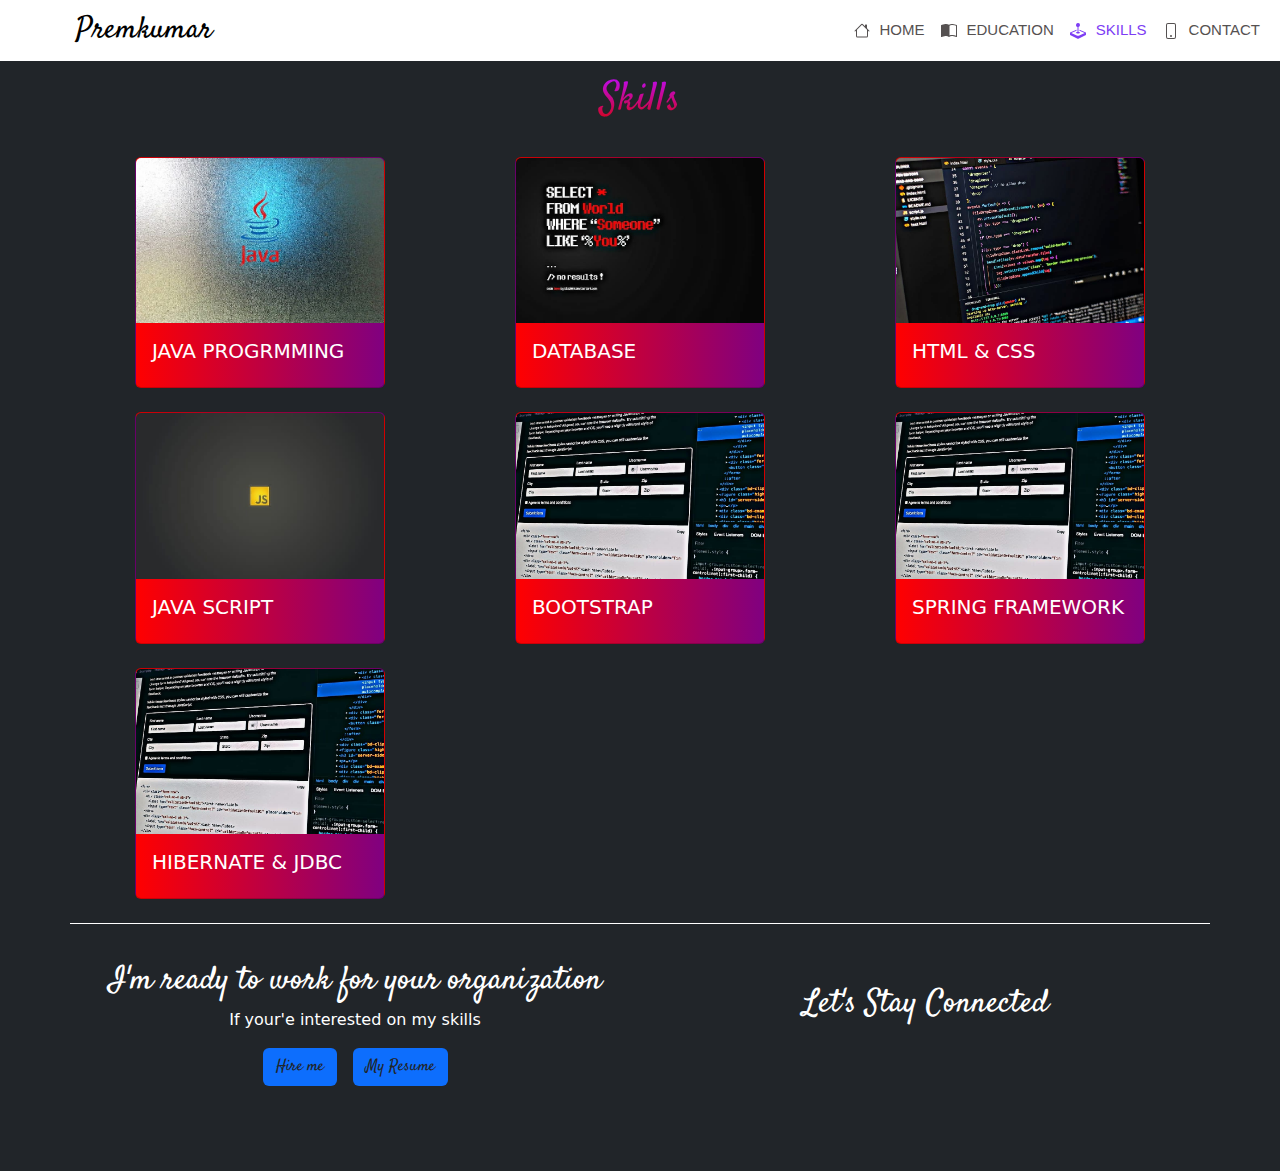
<file: project.html>
<!DOCTYPE html>
<html lang="en">

<head>
    <meta charset="UTF-8">
    <meta name="viewport" content="width=device-width, initial-scale=1.0">
    <title>PREMKUMAR PROJECT</title>

    <!-- BOOTSTRAP CSS FILE  -->
    <link rel="stylesheet" href="./CSS/bootstrap.min.css">

    <!-- CUSTOM CSS FILE -->
    <link rel="stylesheet" href="./CSS/project.css">

    <!-- FONT AWESOME CDN -->
    <link rel="stylesheet" href="https://cdnjs.cloudflare.com/ajax/libs/font-awesome/6.4.2/css/all.min.css" integrity="sha512-z3gLpd7yknf1YoNbCzqRKc4qyor8gaKU1qmn+CShxbuBusANI9QpRohGBreCFkKxLhei6S9CQXFEbbKuqLg0DA==" crossorigin="anonymous" referrerpolicy="no-referrer"
    />
</head>

<body>

    <body class="bg-dark">
        <header class="header">
            <div class="main-menu">
                <nav class="navbar navbar-fluid navbar-expand-lg">
                    <div class="container-fluid">
                        <a class="navbar-brand" href="#" id="logo-name">Premkumar</a>
                        <button class="navbar-toggler collapsed d-flex d-lg-none flex-column justify-content-around" type="button" data-bs-toggle="collapse" data-bs-target="#navbarNav" aria-controls="navbarNav" aria-expanded="false" aria-label="Toggle navigation">
                    <span class="toggler-icon top-bar"></span>
                    <span class="toggler-icon middle-bar"></span>
                    <span class="toggler-icon bottom-bar"></span>
                  </button>
                        <div class="collapse navbar-collapse" id="navbarNav">
                            <ul class="navbar-nav">
                                <li class="nav-item">
                                    <a class="nav-link" href="./index.html"><svg xmlns="http://www.w3.org/2000/svg" width="16" height="17" fill="currentColor" class="bi bi-house" viewBox="0 0 16 16">
                                        <path d="M8.707 1.5a1 1 0 0 0-1.414 0L.646 8.146a.5.5 0 0 0 .708.708L2 8.207V13.5A1.5 1.5 0 0 0 3.5 15h9a1.5 1.5 0 0 0 1.5-1.5V8.207l.646.647a.5.5 0 0 0 .708-.708L13 5.793V2.5a.5.5 0 0 0-.5-.5h-1a.5.5 0 0 0-.5.5v1.293L8.707 1.5ZM13 7.207V13.5a.5.5 0 0 1-.5.5h-9a.5.5 0 0 1-.5-.5V7.207l5-5 5 5Z"/>
                                      </svg> HOME</a>
                                </li>

                                <li class="nav-item">
                                    <a class="nav-link " href="./education.html"><svg xmlns="http://www.w3.org/2000/svg" width="16" height="16" fill="currentColor" class="bi bi-book-half" viewBox="0 0 16 16">
                                        <path d="M8.5 2.687c.654-.689 1.782-.886 3.112-.752 1.234.124 2.503.523 3.388.893v9.923c-.918-.35-2.107-.692-3.287-.81-1.094-.111-2.278-.039-3.213.492V2.687zM8 1.783C7.015.936 5.587.81 4.287.94c-1.514.153-3.042.672-3.994 1.105A.5.5 0 0 0 0 2.5v11a.5.5 0 0 0 .707.455c.882-.4 2.303-.881 3.68-1.02 1.409-.142 2.59.087 3.223.877a.5.5 0 0 0 .78 0c.633-.79 1.814-1.019 3.222-.877 1.378.139 2.8.62 3.681 1.02A.5.5 0 0 0 16 13.5v-11a.5.5 0 0 0-.293-.455c-.952-.433-2.48-.952-3.994-1.105C10.413.809 8.985.936 8 1.783z"/>
                                      </svg>EDUCATION</a>
                                </li>
                                <li class="nav-item " id="nav-active">
                                    <a class="nav-link " href="./project.html"><svg xmlns="http://www.w3.org/2000/svg" width="16" height="16" fill="currentColor" class="bi bi-joystick" viewBox="0 0 16 16">
                                        <path d="M10 2a2 2 0 0 1-1.5 1.937v5.087c.863.083 1.5.377 1.5.726 0 .414-.895.75-2 .75s-2-.336-2-.75c0-.35.637-.643 1.5-.726V3.937A2 2 0 1 1 10 2z"/>
                                        <path d="M0 9.665v1.717a1 1 0 0 0 .553.894l6.553 3.277a2 2 0 0 0 1.788 0l6.553-3.277a1 1 0 0 0 .553-.894V9.665c0-.1-.06-.19-.152-.23L9.5 6.715v.993l5.227 2.178a.125.125 0 0 1 .001.23l-5.94 2.546a2 2 0 0 1-1.576 0l-5.94-2.546a.125.125 0 0 1 .001-.23L6.5 7.708l-.013-.988L.152 9.435a.25.25 0 0 0-.152.23z"/>
                                      </svg>SKILLS</a>
                                </li>
                                <li class="nav-item ">
                                    <a class="nav-link " href="./contact.html"><svg xmlns="http://www.w3.org/2000/svg" width="16" height="16" fill="currentColor" class="bi bi-phone" viewBox="0 0 16 16">
                                        <path d="M11 1a1 1 0 0 1 1 1v12a1 1 0 0 1-1 1H5a1 1 0 0 1-1-1V2a1 1 0 0 1 1-1h6zM5 0a2 2 0 0 0-2 2v12a2 2 0 0 0 2 2h6a2 2 0 0 0 2-2V2a2 2 0 0 0-2-2H5z"/>
                                        <path d="M8 14a1 1 0 1 0 0-2 1 1 0 0 0 0 2z"/>
                                      </svg>CONTACT</a>
                                </li>
                            </ul>
                        </div>
                    </div>
                </nav>
            </div>
        </header>
        <!-- ================HEADER AREA ENDS ====================== -->

        <!-- ================SKILLS AREA STARTS====================== -->

        <section class="skills mb-4">
            <div class="container mt-3" id="skill-container">
                <h1>Skills</h1>
                <div class="row text-white mt-2">
                    <div class="col col-md-6 col-lg-4 col-12">
                        <div class="card mt-4" style="width: 18rem;">
                            <img src="./IMAGES/java-img.jpg" class="card-img-top" alt="java-img">
                            <div class="card-body">
                                <h5 class="card-title">JAVA PROGRMMING</h5>
                                <p class="card-text"></p>
                            </div>
                        </div>
                    </div>
                    <div class="col col-md-6 col-lg-4 col-12">
                        <div class="card mt-4" style="width: 18rem;">
                            <img src="./IMAGES/sql-img.jpg" class="card-img-top" alt="java-img">
                            <div class="card-body">
                                <h5 class="card-title">DATABASE</h5>
                                <p class="card-text"></p>

                            </div>
                        </div>
                    </div>
                    <div class="col col-md-6 col-lg-4 col-12">
                        <div class="card mt-4" style="width: 18rem;">
                            <img src="./IMAGES/HTML-img.jpg" class="card-img-top" alt="java-img">
                            <div class="card-body">
                                <h5 class="card-title">HTML & CSS</h5>
                                <p class="card-text"></p>
                            </div>
                        </div>
                    </div>
                    <div class="col col-md-6 col-lg-4 col-12">
                        <div class="card mt-4" style="width: 18rem;">
                            <img src="./IMAGES/JS-IMG.jpg" class="card-img-top" alt="java-img">
                            <div class="card-body">
                                <h5 class="card-title">JAVA SCRIPT</h5>
                                <p class="card-text"></p>
                            </div>
                        </div>
                    </div>
                    <div class="col col-md-6 col-lg-4 col-12">
                        <div class="card mt-4" style="width: 18rem;">
                            <img src="./IMAGES/bootstrap-img.jpg" class="card-img-top" alt="java-img">
                            <div class="card-body">
                                <h5 class="card-title">BOOTSTRAP</h5>
                                <p class="card-text"></p>
                            </div>
                        </div>
                    </div>
                    <div class="col col-md-6 col-lg-4 col-12">
                        <div class="card mt-4" style="width: 18rem;">
                            <img src="./IMAGES/bootstrap-img.jpg" class="card-img-top" alt="java-img">
                            <div class="card-body">
                                <h5 class="card-title">SPRING FRAMEWORK</h5>
                                <p class="card-text"></p>
                            </div>
                        </div>
                    </div>
                    <div class="col col-md-6 col-lg-4 col-12">
                        <div class="card mt-4" style="width: 18rem;">
                            <img src="./IMAGES/bootstrap-img.jpg" class="card-img-top" alt="java-img">
                            <div class="card-body">
                                <h5 class="card-title">HIBERNATE & JDBC</h5>
                                <p class="card-text"></p>
                            </div>
                        </div>
                    </div>
                    <!-- <div class="col col-md-6 col-lg-4 col-12">
                        <div class="card mt-4" style="width: 18rem;">
                            <img src="./IMAGES/cloud-img.jpg" class="card-img-top" alt="java-img">
                            <div class="card-body">
                                <h5 class="card-title">CLOUD COMPUTING</h5>
                                <p class="card-text"></p>
                            </div>
                        </div>
                    </div>
                    <div class="col col-md-6 col-lg-4 col-12">
                        <div class="card mt-4" style="width: 18rem;">
                            <img src="./IMAGES/react-img.jpg" class="card-img-top" alt="java-img">
                            <div class="card-body">
                                <h5 class="card-title">REACT JS</h5>
                                <p class="card-text"></p>
                            </div>
                        </div>
                    </div> -->
                </div>

            </div>
        </section>
        <!-- ================SKILLS AREA ENDS====================== -->
        <!-- ================PROJECT AREA STARTS====================== -->
        <!-- <section class="project">
            <div class="container mt-4" id="project-container">
                <h1 class="text-center my-3">Projects</h1>
                <div class="row mb-5">
                    <div class="col col-md-6 col-12 mt-3">
                        <div class="card">
                            <div class="card-body my-2 ">
                                <h2 class="card-title text-center my-4">Car Resale value Prediction using Applied Data Science</h2>
                                <p class="card-text text-center mt-3">My First Project</p>
                                <p class="text-center">Certified By ICT Academy, Powered by IBM</p>
                                <div class="star"><i class="fa-solid fa-star" style="color: #fff824;"></i>
                                    <i class="fa-solid fa-star " style="color: #fff824; "></i>
                                    <i class="fa-solid fa-star " style="color: #fff824; "></i>
                                    <i class="fa-solid fa-star " style="color: #fff824; "></i>
                                    <i class="fa-solid fa-star-half-stroke " style="color: #fff824; "></i></div>
                                <p class="text-center mt-3" id="project-link">
                                    <a href="https://github.com/vidhyaSagar23/car-resale-value-prediction">know more</a>
                                </p>
                            </div>

                        </div>
                    </div>
                    <div class="col col-md-6 col-12 mt-3">
                        <div class="card">
                            <div class="card-body my-2 ">
                                <h2 class="card-title text-center my-4">Emotion Recognition using deep neural network</h2>
                                <p class="card-text text-center mt-3">Final Project</p>
                                <p class="text-center">Academic year-2023</p>
                                <div class="star"><i class="fa-solid fa-star" style="color: #fff824;"></i>
                                    <i class="fa-solid fa-star " style="color: #fff824; "></i>
                                    <i class="fa-solid fa-star " style="color: #fff824; "></i>
                                    <i class="fa-solid fa-star " style="color: #fff824; "></i>
                                    <i class="fa-solid fa-star-half-stroke " style="color: #fff824; "></i></div>
                                <p class="text-center mt-3" id="project-link">
                                    <a href="https://drive.google.com/file/d/1cR9Bg9lLjRENO-aCX2xXlyHQbnxH7Hom/view?usp=drive_link">know more</a>
                                </p>
                            </div>

                        </div>
                    </div>
                </div>
            </div>
        </section> -->
        <!-- ================PROJECT AREA ENDS====================== -->

        <!-- ================FOOTER AREA STARTS====================== -->

        <section class="footer mb-5">
            <div class="container" id="foot-container">
                <div class="row text-white">
                    <div class="col col-md-6 col-12 d-flex flex-column" id="foot-left">
                        <h2 class="text-center">I'm ready to work for your organization</h2>
                        <p>If your'e interested on my skills</p>
                        <div class="d-flex gap-3">
                            <a href="mailto:vidhyasagar2k01@gmail.com"><button class="btn bg-primary">Hire me</button></a>
                            <a href="https://drive.google.com/file/d/1pVG8O6Xn8Z6t0OWh2MEuniM9MbLmxqss/view?usp=drivesdk"><button class="btn bg-primary">My Resume</button></a>
                        </div>

                    </div>
                    <div class="col col-md-6 col-12 d-flex flex-column" id="foot-right">
                        <h2>Let's Stay Connected</h2>
                        <div class="mt-3">
                            <ul class="d-flex gap-4">
                                <a href="https://www.instagram.com/p_r_e_m__anbu?igsh=MWthNGU4ZXRzejR1bQ==">
                                    <li><i class="fa-brands fa-instagram fa-2xl"></i></li>
                                </a>
                                <a href="https://wa.me/9361002405">
                                    <li><i class="fa-brands fa-whatsapp fa-2xl"></i></li>
                                </a>
                                <a href="https://x.com/PremkumarAsp?t=5rUK52GHJFo3C4DAOW1ALA&s=09">
                                    <li><i class="fa-brands fa-x-twitter fa-2xl"></i></li>
                                </a>
                                <a href="https://www.snapchat.com/add/prem_k8921?share_id=pTRXmMYCF80&locale=en-US">
                                    <li><i class="fa-brands fa-snapchat fa-2xl"></i></li>
                                </a>
                                <a href="https://www.facebook.com/asp.prem.146?mibextid=kFxxJD">
                                    <li><i class="fa-brands fa-facebook fa-2xl"></i></li>
                                </a>
                            </ul>
                        </div>
                    </div>
                </div>
            </div>
        </section>


        <!-- ================FOOTER AREA ENDS====================== -->


        <!-- BOOTSTRAP JQUERY FILE -->
        <script src="./JS/jquery.3.7.0.js "></script>

        <!-- BOOTSTRAP JS FILE -->
        <script src="./JS/bootstrap.min.js "></script>
    </body>

</html>
</file>
<file: CSS/main.css>
@font-face {
                    font-family: 'satisfy';
                    src: url(./FONTS/Satisfy/Satisfy-Regular.ttf);
                    font-style: normal;
                    font-weight: 100;
                }
                
                @font-face {
                    font-family: 'marker';
                    src: url(./FONTS/Permanent_Marker/PermanentMarker-Regular.ttf);
                    font-style: normal;
                    font-weight: 100;
                }
                /* NAVBAR TOGGLER STARTS */
                /* .header {
                position: sticky;
                top: 0;
            } */
                
                .navbar-toggler {
                    width: 20px;
                    height: 20px;
                    position: relative;
                    transition: .5s ease-in-out;
                }
                
                .navbar-toggler,
                .navbar-toggler:focus,
                .navbar-toggler:active,
                .navbar-toggler-icon:focus {
                    outline: none;
                    box-shadow: none;
                    border: 0;
                }
                
                .navbar-toggler span {
                    margin: 0;
                    padding: 0;
                }
                
                .toggler-icon {
                    display: block;
                    position: absolute;
                    height: 3px;
                    width: 100%;
                    background: red;
                    border-radius: 1px;
                    opacity: 1;
                    left: 0;
                    transform: rotate(0deg);
                    transition: .25s ease-in-out;
                }
                
                .middle-bar {
                    margin-top: 0px;
                }
                /* when navigation clicked */
                
                .navbar-toggler .top-bar {
                    margin: 0px;
                    transform: rotate(135deg);
                }
                
                .navbar-toggler .middle-bar {
                    opacity: 0;
                    filter: alpha(opacity=0);
                }
                
                .navbar-toggler .bottom-bar {
                    margin-top: 0px;
                    transform: rotate(-135deg);
                }
                /* State whe the navbar is collapsed */
                
                .navbar-toggler.collapsed .top-bar {
                    margin-top: -20px;
                    transform: rotate(0deg);
                }
                
                .navbar-toggler.collapsed .middle-bar {
                    opacity: 1;
                    filter: alpha(opacity=100);
                }
                
                .navbar-toggler.collapsed .bottom-bar {
                    margin-top: 20px;
                    transform: rotate(0);
                }
                /* color of three lines */
                
                .navbar-toggler.collapsed .toggler-icon {
                    background-image: linear-gradient(to right, #ff9ae2 0%, #7faeff 51%, #fbc2eb 100%);
                }
                /* NAVBAR TOGGLER ENDS */
                
                .header {
                    background-color: rgb(255, 255, 255);
                }
                
                #logo-name {
                    font-family: satisfy;
                    font-size: 30px;
                    color: rgb(0, 0, 0);
                }
                
                #logo-name:hover {
                    color: black;
                    text-shadow: 0px 0px 5px rgb(182, 177, 177);
                }
                
                .collapse {
                    justify-content: right;
                }
                
                .collapse ul li a {
                    color: rgb(85, 81, 81);
                    font-family: 'Segoe UI', Tahoma, Geneva, Verdana, sans-serif;
                    font-size: 15px;
                    font-weight: 500;
                    display: flex;
                    align-items: center;
                    gap: 10px;
                }
                
                .collapse ul li a:hover {
                    color: #6f42c1;
                }
                
                #nav-active a {
                    color: #7d3df4;
                }
                
                .header .main-menu .navbar .navbar-brand {
                    padding: 0 0rem 0 4rem;
                }
                /* HEADER AREA ENDS */
                /* MAIN AREA STARTS */
                
                .row {
                    /* border: 2px solid red; */
                    height: fit-content;
                }
                
                .col {
                    /* border: 2px solid green; */
                    display: flex;
                    justify-content: center;
                    align-items: center;
                }
                
                #main-col-1 {
                    /* border: 2px solid blue; */
                    width: 100%;
                }
                #main-col-1 img{
                    border-radius: 15px;
                }
                /* MAIN PAGE DETAILS STARTS*/
                /* #main-col-2 {
                border: 1px solid rgb(255, 255, 255);
                border-radius: 5px;
            } */
                /* #main-content-area {
                border: 1px solid white;
            } */
                
                #main-details #banner-content {
                    display: flex;
                    flex-direction: column;
                    align-items: left;
                    justify-content: left;
                }
                
                #main-col-2 {
                    /* border: 2px solid rgb(255, 0, 0); */
                    width: 100%;
                    justify-content: center;
                    align-items: start;
                }
                
                #main-col-2 h1 {
                    font-size: 25px;
                    font-weight: 350;
                }
                
                #main-col-2 #main-2-h2 {
                    font-family: satisfy;
                    font-size: 45px;
                }
                
                #main-col-2 h2 {
                    text-align: start;
                    font-size: 20px;
                    font-weight: 400px;
                    line-height: 30px;
                }
                
                #main-col-2 a p {
                    align-items: center;
                }
                
                #main-col-2 a {
                    list-style: none;
                    text-decoration: none;
                    align-items: start;
                    font-size: 15px;
                }
                
                #main-col-2 a :hover {
                    color: #6f42c1
                }
                /* SOCIAL icons main STARTS*/
                
                .social-icons-main a {
                    text-align: center;
                    line-height: 40px;
                    width: 53px;
                    display: inline-block;
                    border-radius: 8px;
                    /* padding-left: 30%; */
                    font-size: 45px;
                    background: linear-gradient(to right, #f1f1f1 20%, #48e0f1 70%);
                    -webkit-background-clip: text;
                    -webkit-text-fill-color: transparent;
                }
                
                .social-icons-main a:hover {
                    text-align: center;
                    line-height: 40px;
                    width: 53px;
                    display: inline-block;
                    border-radius: 8px;
                    /* padding-left: 30%; */
                    font-size: 45px;
                    background: linear-gradient(to right, #f1f1f1 20%, #01171a 70%);
                    -webkit-background-clip: text;
                    -webkit-text-fill-color: transparent;
                }
                /* SOCIAL ICONS MAIN ENDS */
                /* MAIN PAGE DETAILS ENDS */
                /* ABOUT AREA STARTS */
                /* About Area Starts */
                
                .about {
                    height: fit-content;
                    /* border: 2px solid red; */
                    background-color: rgb(69, 67, 67);
                }
                
                .about .container .row div {
                    height: 500px;
                    /* border: 2px solid green; */
                    background-color: rgb(69, 67, 67);
                }
                
                .about .container .row #aboutme {
                    display: flex;
                    flex-direction: column;
                    justify-content: center;
                    gap: 25px;
                }
                
                .about .container .row #aboutme h1 {
                    font-size: 20px;
                    font-weight: 400;
                    text-indent: 50px;
                    text-align: justify;
                    color: white;
                }
                
                .about .container .row #aboutme h1:nth-child(1) {
                    font-weight: bold;
                    text-indent: 0px;
                    font-size: 25px;
                }
                
                .about .container .row #aboutskills {
                    display: flex;
                    flex-direction: column;
                    justify-content: center;
                    gap: 20px;
                }
                
                .about .container .row #aboutskills .progress {
                    height: 30px;
                    border: 2px solid white;
                }
                
                .about .container .row #aboutskills h1 {
                    font-size: 20px;
                    font-weight: bold;
                    color: white;
                }
                
                .progress-bar {
                    background-image: linear-gradient(to right, #5d8fe6 0%, #59f6f6 51%, #e88dce 100%);
                }
                /* About Area Ends */
                /* FUTURE AREA STARTS */
                
                .future {
                    height: fit-content;
                    /* border: 2px solid red; */
                }
                
                .future h2 {
                    font-family: satisfy;
                }
                /* #future-container {
                    border: 2px solid yellow;
                } */
                
                #future-container .col {
                    /* border: 3px solid blue; */
                    height: fit-content;
                }
                
                #index-card {
                    height: 325px;
                }
                
                #index-card:hover {
                    box-shadow: 0px 0px 10px white;
                }
                
                .card div p:nth-child(2) {
                    font-family: satisfy;
                }
                /* FUTURE AREA ENDS */
                /* FOOTER AREA STARTS */
                
                .footer {
                    height: fit-content;
                    /* border: 2px solid red; */
                }
                
                #foot-container {
                    /* border: 2px solid blue; */
                    height: 200px;
                }
                
                #foot-container .col {
                    /* border: 2px solid rgb(0, 255, 55); */
                    height: 200px;
                    border-top: 1px solid;
                }
                
                .footer h2 {
                    font-family: satisfy;
                }
                
                .footer .btn {
                    font-family: satisfy;
                }
                
                .footer .btn:hover {
                    color: white;
                }
                /* #foot-left {
                    border-right: 1px solid rgb(255, 255, 255);
                } */
                
                #foot-right a {
                    text-decoration: none;
                }
                
                #foot-right li {
                    list-style: none;
                }
                /* FOOTER SOCIAL ICONS START */
                
                #foot-right a {
                    text-align: center;
                    line-height: 40px;
                    width: 53px;
                    display: inline-block;
                    border-radius: 8px;
                    /* padding-left: 30%; */
                    font-size: 20px;
                    background: linear-gradient(to right, #f1f1f1 20%, #48e0f1 70%);
                    -webkit-background-clip: text;
                    -webkit-text-fill-color: transparent;
                }
                
                #foot-right a:hover {
                    text-align: center;
                    line-height: 40px;
                    width: 53px;
                    display: inline-block;
                    border-radius: 8px;
                    /* padding-left: 30%; */
                    font-size: 20px;
                    background: linear-gradient(to right, #f1f1f1 20%, #01171a 70%);
                    -webkit-background-clip: text;
                    -webkit-text-fill-color: transparent;
                }
                /* FOOTER AREA ENDS */
</file>
<file: CSS/education.css>
@font-face {
        font-family: 'satisfy';
        src: url(./FONTS/Satisfy/Satisfy-Regular.ttf);
        font-style: normal;
        font-weight: 100;
    }
    
    @font-face {
        font-family: 'marker';
        src: url(./FONTS/Permanent_Marker/PermanentMarker-Regular.ttf);
        font-style: normal;
        font-weight: 100;
    }
    /* NAVBAR TOGGLER STARTS */
    /* .header {
position: sticky;
top: 0;
} */
    
    .navbar-toggler {
        width: 20px;
        height: 20px;
        position: relative;
        transition: .5s ease-in-out;
    }
    
    .navbar-toggler,
    .navbar-toggler:focus,
    .navbar-toggler:active,
    .navbar-toggler-icon:focus {
        outline: none;
        box-shadow: none;
        border: 0;
    }
    
    .navbar-toggler span {
        margin: 0;
        padding: 0;
    }
    
    .toggler-icon {
        display: block;
        position: absolute;
        height: 3px;
        width: 100%;
        background: red;
        border-radius: 1px;
        opacity: 1;
        left: 0;
        transform: rotate(0deg);
        transition: .25s ease-in-out;
    }
    
    .middle-bar {
        margin-top: 0px;
    }
    /* when navigation clicked */
    
    .navbar-toggler .top-bar {
        margin: 0px;
        transform: rotate(135deg);
    }
    
    .navbar-toggler .middle-bar {
        opacity: 0;
        filter: alpha(opacity=0);
    }
    
    .navbar-toggler .bottom-bar {
        margin-top: 0px;
        transform: rotate(-135deg);
    }
    /* State whe the navbar is collapsed */
    
    .navbar-toggler.collapsed .top-bar {
        margin-top: -20px;
        transform: rotate(0deg);
    }
    
    .navbar-toggler.collapsed .middle-bar {
        opacity: 1;
        filter: alpha(opacity=100);
    }
    
    .navbar-toggler.collapsed .bottom-bar {
        margin-top: 20px;
        transform: rotate(0);
    }
    /* color of three lines */
    
    .navbar-toggler.collapsed .toggler-icon {
        background-image: linear-gradient(to right, #ff9ae2 0%, #7faeff 51%, #fbc2eb 100%);
    }
    /* NAVBAR TOGGLER ENDS */
    
    .header {
        background-color: rgb(255, 255, 255);
    }
    
    #logo-name {
        font-family: satisfy;
        font-size: 30px;
        color: rgb(0, 0, 0);
    }
    
    #logo-name:hover {
        color: black;
        text-shadow: 0px 0px 5px rgb(182, 177, 177);
    }
    
    .collapse {
        justify-content: right;
    }
    
    .collapse ul li a {
        color: rgb(85, 81, 81);
        font-family: 'Segoe UI', Tahoma, Geneva, Verdana, sans-serif;
        font-size: 15px;
        font-weight: 500;
        display: flex;
        align-items: center;
        gap: 10px;
    }
    
    .collapse ul li a:hover {
        color: #6f42c1;
    }
    
    #nav-active a {
        color: #7d3df4;
    }
    
    .header .main-menu .navbar .navbar-brand {
        padding: 0 0rem 0 4rem;
    }
    /* HEADER AREA ENDS */
    /* ACADEMIC AREA STARTS */
    
    .academic {
        /* border: 2px solid red; */
        height: fit-content;
    }
    
    .academic #container-1 {
        /* border: 2px solid green; */
        height: fit-content;
    }
    
    .academic #container-1 .col {
        /* border: 2px solid blue; */
        height: fit-content;
        display: flex;
        justify-content: center;
        align-items: center;
    }
    
    .academic #container-1 .col .card {
        height: fit-content;
        border: #48e0f1;
    }
    
    .academic #container-1 .row h1 {
        font-family: satisfy;
        background: -webkit-linear-gradient(rgb(188, 12, 241), rgb(212, 4, 4));
        -webkit-background-clip: text;
        -webkit-text-fill-color: transparent;
    }
    /* .academic #container-1 .row h1:hover {
        text-shadow: 0px 0px 15px #7d3df4;
    } */
    
    .academic #container-1 .col .card:hover {
        box-shadow: 0px 0px 5px white;
    }
    /* SKILLS SECTION STARTS */
    
    .certificate {
        /* border: 2px solid yellow; */
        height: fit-content;
    }
    
    .certificate .container {
        height: fit-content;
        /* border: 2px solid red; */
    }
    
    .certificate .container h1 {
        font-family: satisfy;
        background: -webkit-linear-gradient(rgb(188, 12, 241), rgb(212, 4, 4));
        -webkit-background-clip: text;
        -webkit-text-fill-color: transparent;
    }
    
    .certificate .container .col {
        /* border: 2px solid white; */
        height: fit-content;
    }
    
    .certificate .container .col .c1 {
        display: flex;
        justify-content: center;
        align-items: center;
        /* border: 2px solid yellow; */
    }
    
    .certificate .container .col .card-body {
        border: 1px solid rgb(255, 255, 255);
        height: 400px;
        border-radius: 10px;
    }
    
    .certificate .container .col .card-body:hover {
        border: 1px solid rgb(0, 200, 255);
        box-shadow: 0px 0px 5px #48e0f1;
    }
    
    .certificate .container .col .certificate-icon i {
        display: flex;
        justify-content: space-around;
        align-items: center;
        gap: 100px;
        background: -webkit-linear-gradient(rgb(188, 12, 241), rgb(212, 4, 4));
        -webkit-text-fill-color: transparent;
        display: inline-block;
        text-align: center;
        border-radius: 8px;
        -webkit-background-clip: text;
        width: 53px;
        line-height: 40px;
        /* border: 2px solid red; */
        width: 50px;
    }
    
    .certificate .container .col .star {
        display: flex;
        justify-content: center;
        align-items: center;
        gap: 10px;
    }
    
    .certificate .container .col p a {
        /* text-decoration: none; */
        color: white;
    }
    
    .certificate .container .col p a:hover {
        text-decoration: none;
        color: white;
    }
    /* FOOTER AREA STARTS */
    
    .footer {
        height: fit-content;
        /* border: 2px solid red; */
    }
    
    #foot-container {
        /* border: 2px solid blue; */
        height: 200px;
    }
    
    #foot-container .col {
        /* border: 2px solid rgb(0, 255, 55); */
        height: 200px;
        border-top: 1px solid;
    }
    
    .footer h2 {
        font-family: satisfy;
    }
    
    .footer .btn {
        font-family: satisfy;
    }
    
    .footer .btn:hover {
        color: white;
    }
    
    #foot-left {
        display: flex;
        justify-content: center;
        align-items: center;
    }
    
    #foot-right {
        display: flex;
        justify-content: center;
        align-items: center;
    }
    
    #foot-right a {
        text-decoration: none;
    }
    
    #foot-right li {
        list-style: none;
    }
    /* FOOTER SOCIAL ICONS START */
    
    #foot-right a {
        text-align: center;
        line-height: 40px;
        width: 53px;
        display: inline-block;
        border-radius: 8px;
        /* padding-left: 30%; */
        font-size: 20px;
        background: linear-gradient(to right, #f1f1f1 20%, #48e0f1 70%);
        -webkit-background-clip: text;
        -webkit-text-fill-color: transparent;
    }
    
    #foot-right a:hover {
        text-align: center;
        line-height: 40px;
        width: 53px;
        display: inline-block;
        border-radius: 8px;
        /* padding-left: 30%; */
        font-size: 20px;
        background: linear-gradient(to right, #f1f1f1 20%, #01171a 70%);
        -webkit-background-clip: text;
        -webkit-text-fill-color: transparent;
    }
    /* FOOTER AREA ENDS */
</file>
<file: CSS/project.css>
@font-face {
    font-family: 'satisfy';
    src: url(./FONTS/Satisfy/Satisfy-Regular.ttf);
    font-style: normal;
    font-weight: 100;
}

@font-face {
    font-family: 'marker';
    src: url(./FONTS/Permanent_Marker/PermanentMarker-Regular.ttf);
    font-style: normal;
    font-weight: 100;
}


/* NAVBAR TOGGLER STARTS */

.navbar {
    width: 100%;
}

.navbar-toggler {
    width: 20px;
    height: 20px;
    position: relative;
    transition: .5s ease-in-out;
}

.navbar-toggler,
.navbar-toggler:focus,
.navbar-toggler:active,
.navbar-toggler-icon:focus {
    outline: none;
    box-shadow: none;
    border: 0;
}

.navbar-toggler span {
    margin: 0;
    padding: 0;
}

.toggler-icon {
    display: block;
    position: absolute;
    height: 3px;
    width: 100%;
    background: red;
    border-radius: 1px;
    opacity: 1;
    left: 0;
    transform: rotate(0deg);
    transition: .25s ease-in-out;
}

.middle-bar {
    margin-top: 0px;
}


/* when navigation clicked */

.navbar-toggler .top-bar {
    margin: 0px;
    transform: rotate(135deg);
}

.navbar-toggler .middle-bar {
    opacity: 0;
    filter: alpha(opacity=0);
}

.navbar-toggler .bottom-bar {
    margin-top: 0px;
    transform: rotate(-135deg);
}


/* State whe the navbar is collapsed */

.navbar-toggler.collapsed .top-bar {
    margin-top: -20px;
    transform: rotate(0deg);
}

.navbar-toggler.collapsed .middle-bar {
    opacity: 1;
    filter: alpha(opacity=100);
}

.navbar-toggler.collapsed .bottom-bar {
    margin-top: 20px;
    transform: rotate(0);
}


/* color of three lines */

.navbar-toggler.collapsed .toggler-icon {
    background-image: linear-gradient(to right, #ff9ae2 0%, #7faeff 51%, #fbc2eb 100%);
}


/* NAVBAR TOGGLER ENDS */

.header {
    background-color: rgb(255, 255, 255);
}

#logo-name {
    font-family: satisfy;
    font-size: 30px;
    color: rgb(0, 0, 0);
}

#logo-name:hover {
    color: black;
    text-shadow: 0px 0px 5px rgb(182, 177, 177);
}

.collapse {
    justify-content: right;
}

.collapse ul li a {
    color: rgb(85, 81, 81);
    font-family: 'Segoe UI', Tahoma, Geneva, Verdana, sans-serif;
    font-size: 15px;
    font-weight: 500;
    display: flex;
    align-items: center;
    gap: 10px;
}

.collapse ul li a:hover {
    color: #6f42c1;
}

#nav-active a {
    color: #7d3df4;
}

.header .main-menu .navbar .navbar-brand {
    padding: 0 0rem 0 4rem;
}


/* HEADER AREA ENDS */


/* SKILLS AREA STARTS */

.skills {
    /* border: 2px solid red; */
    height: fit-content;
}

.skills .container {
    /* border: 2px solid blue; */
    height: fit-content;
}

.skills .container h1 {
    color: white;
    font-family: satisfy;
    text-align: center;
    background: -webkit-linear-gradient(rgb(188, 12, 241), rgb(212, 4, 4));
    -webkit-background-clip: text;
    -webkit-text-fill-color: transparent;
}

.skills .container .row {
    /* border: 2px solid rgb(51, 255, 0); */
    height: fit-content;
}

.skills .container .row .col {
    /* border: 2px solid rgb(255, 0, 179); */
    height: fit-content;
    display: flex;
    justify-content: center;
    align-items: center;
}

.skills .container .row .col .card {
    max-width: 250px;
    position: relative;
    background: linear-gradient(to right, red, purple);
    color: white;
}

.skills .container .row .col .card:hover {
    box-shadow: 0px 0px 10px red;
}


/* SKILL AREA ENDS */


/* PROJECT AREA STARTS */

.project {
    height: fit-content;
    /* border: 2px solid greenyellow; */
}

.project .container {
    border-top: 1px solid white;
    height: fit-content;
}

.project .container h1 {
    color: white;
    font-family: satisfy;
    text-align: center;
    background: -webkit-linear-gradient(rgb(188, 12, 241), rgb(212, 4, 4));
    -webkit-background-clip: text;
    -webkit-text-fill-color: transparent;
}

.project .container .row {
    /* border: 2px solid rgb(60, 255, 0); */
    height: fit-content;
}

.project .container .row .col {
    /* border: 2px solid rgb(1, 238, 255); */
    height: fit-content;
    display: flex;
    justify-content: center;
    align-items: center;
}

.project .container .row .col .card {
    width: 90%;
    height: 300px;
}

.project .container .row .col .card:hover {
    box-shadow: 0px 0px 10px red;
}

.project .container .col .star {
    display: flex;
    justify-content: center;
    align-items: center;
    gap: 10px;
}

#project-link a {
    color: black;
}

#project-link a:hover {
    text-decoration: none;
}


/* PROJECT AREA ENDS */


/* FOOTER AREA STARTS */

.footer {
    height: fit-content;
    /* border: 2px solid red; */
}

#foot-container {
    /* border: 2px solid blue; */
    height: 200px;
}

#foot-container .col {
    /* border: 2px solid rgb(0, 255, 55); */
    height: 200px;
    border-top: 1px solid;
}

.footer h2 {
    font-family: satisfy;
}

.footer .btn {
    font-family: satisfy;
}

.footer .btn:hover {
    color: white;
}

#foot-left {
    display: flex;
    justify-content: center;
    align-items: center;
}

#foot-right {
    display: flex;
    justify-content: center;
    align-items: center;
}

#foot-right a {
    text-decoration: none;
}

#foot-right li {
    list-style: none;
}


/* FOOTER SOCIAL ICONS START */

#foot-right a {
    text-align: center;
    line-height: 40px;
    width: 53px;
    display: inline-block;
    border-radius: 8px;
    /* padding-left: 30%; */
    font-size: 20px;
    background: linear-gradient(to right, #f1f1f1 20%, #48e0f1 70%);
    -webkit-background-clip: text;
    -webkit-text-fill-color: transparent;
}

#foot-right a:hover {
    text-align: center;
    line-height: 40px;
    width: 53px;
    display: inline-block;
    border-radius: 8px;
    /* padding-left: 30%; */
    font-size: 20px;
    background: linear-gradient(to right, #f1f1f1 20%, #01171a 70%);
    -webkit-background-clip: text;
    -webkit-text-fill-color: transparent;
}


/* FOOTER AREA ENDS */
</file>
